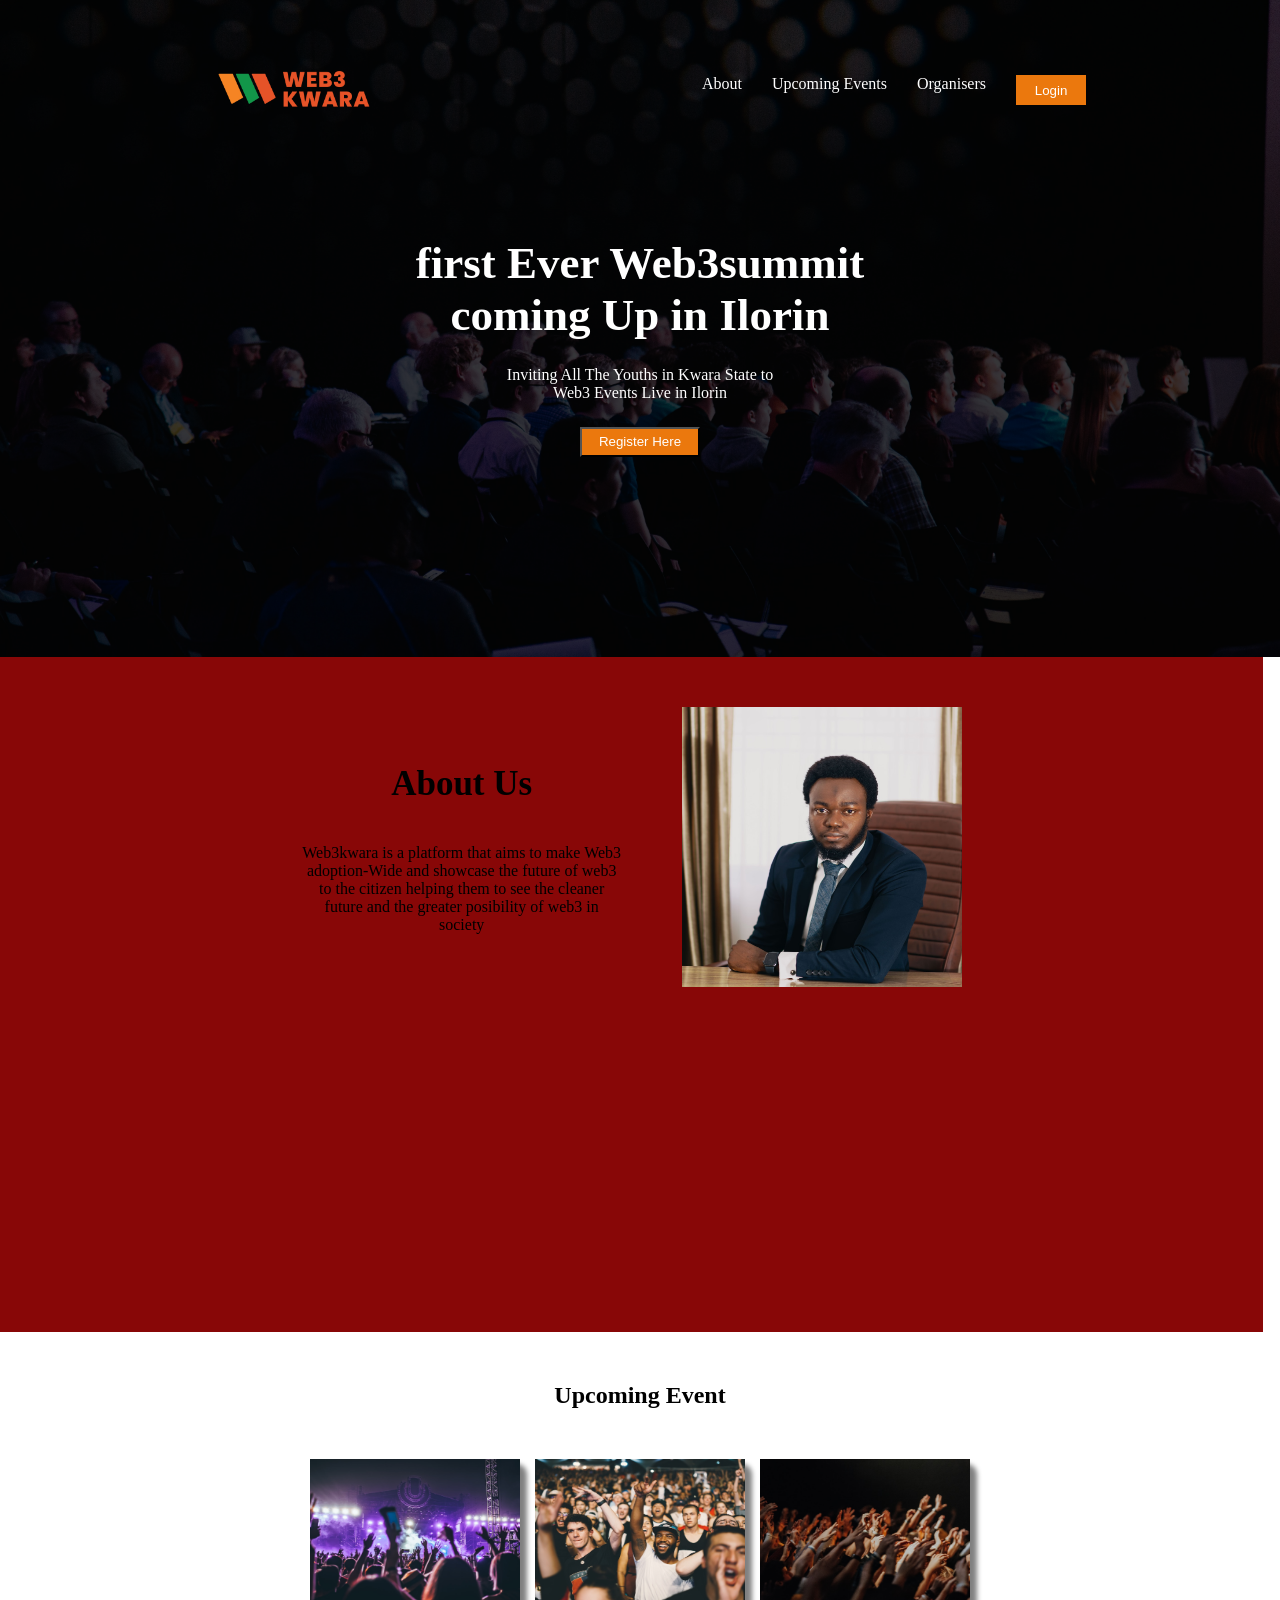
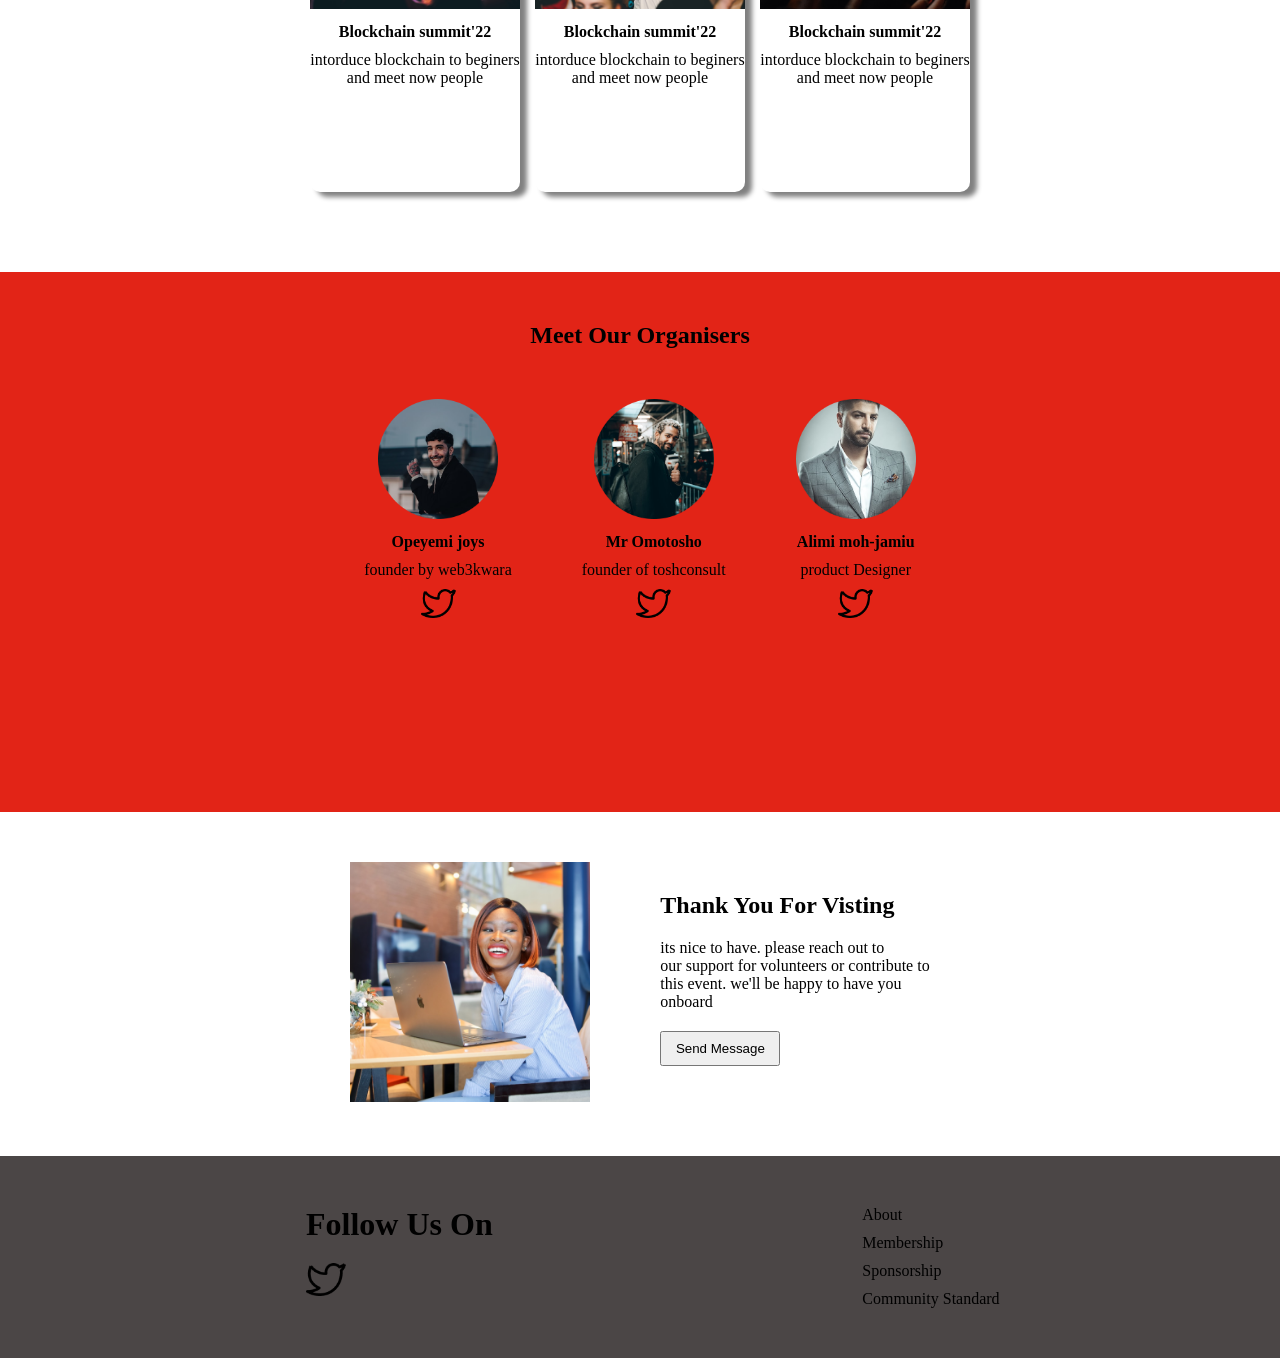
<file: index.html>
<!DOCTYPE html>
<html lang="en">
<head>
    <meta charset="UTF-8">
    <meta name="viewport" content="width=device-width, initial-scale=1.0">
    <title>Document</title>
    <link rel="stylesheet" href="style.css">
</head>
<body>
    <section class="first-sec">
          <nav>
            <div class="first-div">
                <div><img src="/images/Brand logo.png" alt=""></div>
                <div>
                    <ul class="first-ul">
                        <li>About</li>
                        <li>Upcoming Events</li>
                        <li>Organisers</li>
                        <li><button class="hhhh">Login</button></li>
                    </ul>
                </div>
              <div class="menu" onclick="dropdown()">
                <div class="line"></div>
                <div class="line"></div>
                <div class="line"></div>
              </div>
            </div>
          </nav>
          <ul class="all-ull">
            <li>About</li>
            <li>Upcoming Events</li>
            <li>Organisers</li>
            <li><button class="navv-but">Login</button></li>
         </ul>
          <div class="alltxt">
            <div class="txth">
                <h1>first Ever Web3summit <br> coming Up in Ilorin</h1>
            </div>
            <div class="txtp">
                <p>Inviting All The Youths in Kwara State to <br> Web3 Events Live in Ilorin</p>
            </div>
            <div class="buttxt">
                <button>
                    Register Here
                </button>
            </div>
          </div>
    </section>
    <section class="second-sec">
            <div class="rput">
                <div class="put">
                    <div><h1>About Us</h1></div>
                    <div class="webb"><p>Web3kwara is a platform that aims to make  Web3 adoption-Wide and showcase the future of web3 to the citizen helping them to see  the cleaner future and the greater posibility of web3 in society</p></div>
                </div>
                <div class="putimg">
                    <img src="./images/About us image.png" alt="">
                </div>
            </div>
    </section>
    <section class="third-sec">
        <div class="txtupc">
            <h1>Upcoming Event</h1>
        </div>
        <div class="divca">
            <div class="divca1">
                <div class="img1"><img src="/images/Rectangle 13.png" alt=""></div>
                <div><b>Blockchain summit'22</b></div>
                <div><p>intorduce blockchain to beginers <br> and meet now people</p></div>
            </div>
            <div class="divca2">
                <div class="img2"><img src="/images/Rectangle 14.png" alt=""></div>
                <div><b>Blockchain summit'22</b></div>
                <div><p>intorduce blockchain to beginers <br> and meet now people</p></div>
            </div>
            <div class="divca3">
                <div class="img3"><img src="/images/Rectangle 15.png" alt=""></div>
                <div><b>Blockchain summit'22</b></div>
                <div><p>intorduce blockchain to beginers <br> and meet now people</p></div>
            </div>
        </div>
    </section>
    <section class="fouth-sec">
    <div class="divreal">
        <div class="qdivh">
            <h1>Meet Our Organisers</h1>
        </div>
        <div class="qdiv">
            <div class="qdiv-1">
                <div class="dqdiv-1"><img src="/images/Ellipse 1.png" alt=""></div>
                <div><b>Opeyemi joys</b></div>
                <div><p>founder by web3kwara</p></div>
                <div class="k"><img src="./images/Vector.png" alt=""></div>
            </div>
            <div class="qdiv-2">
                <div class="dqdiv-2"><img src="/images/Ellipse 2.png" alt=""></div>
                <div><b>Mr Omotosho</b></div>
                <div><p>founder of toshconsult</p></div>
                <div class="k"><img src="./images/Vector.png" alt=""></div>
            </div>
            <div class="qdiv-3">
                <div class="dqdiv-3"><img src="/images/Ellipse 3.png" alt=""></div>
                <div><b>Alimi moh-jamiu</b></div>
                <div><p>product Designer</p></div>
                <div class="k"><img src="/images/Vector.png" alt=""></div>
            </div>
        </div>
    </div>
    </section>
    <section class="fif-sec">
        <div class="fifsec-div">
            <div class="fif-img">
                <img src="./images/Image.png" alt="">
            </div>
            <div class="allall">
                <div>
                    <h1>Thank You For Visting</h1>
                </div>
                <div>
                    <p>its nice to have. please reach out to <br>our support for volunteers or contribute to <br> this event. we'll be happy to have you <br>onboard</p>
                </div>
                <div class="butbut">
                    <button>Send Message</button>
                </div>
            </div>
        </div>
    </section>
    <footer>
        <div class="f1">
            <div class="f1div">
                <div><h1>Follow Us On</h1></div>
                <div class="f1img">
                    <img src="images/Vector.png" alt="">
                </div>
            </div>
            <div>
                <div>
                    <ol>
                        <li>About</li>
                        <li>Membership</li>
                        <li>Sponsorship</li>
                        <li>Community Standard</li>
                    </ol>
                </div>
            </div>
        </div>
    </footer>
</body>
    
</html>
<script>
        function dropdown(){
        var menu = document.querySelector(".all-ull")
        menu.classList.toggle("toggle")
        }
</script>
</file>
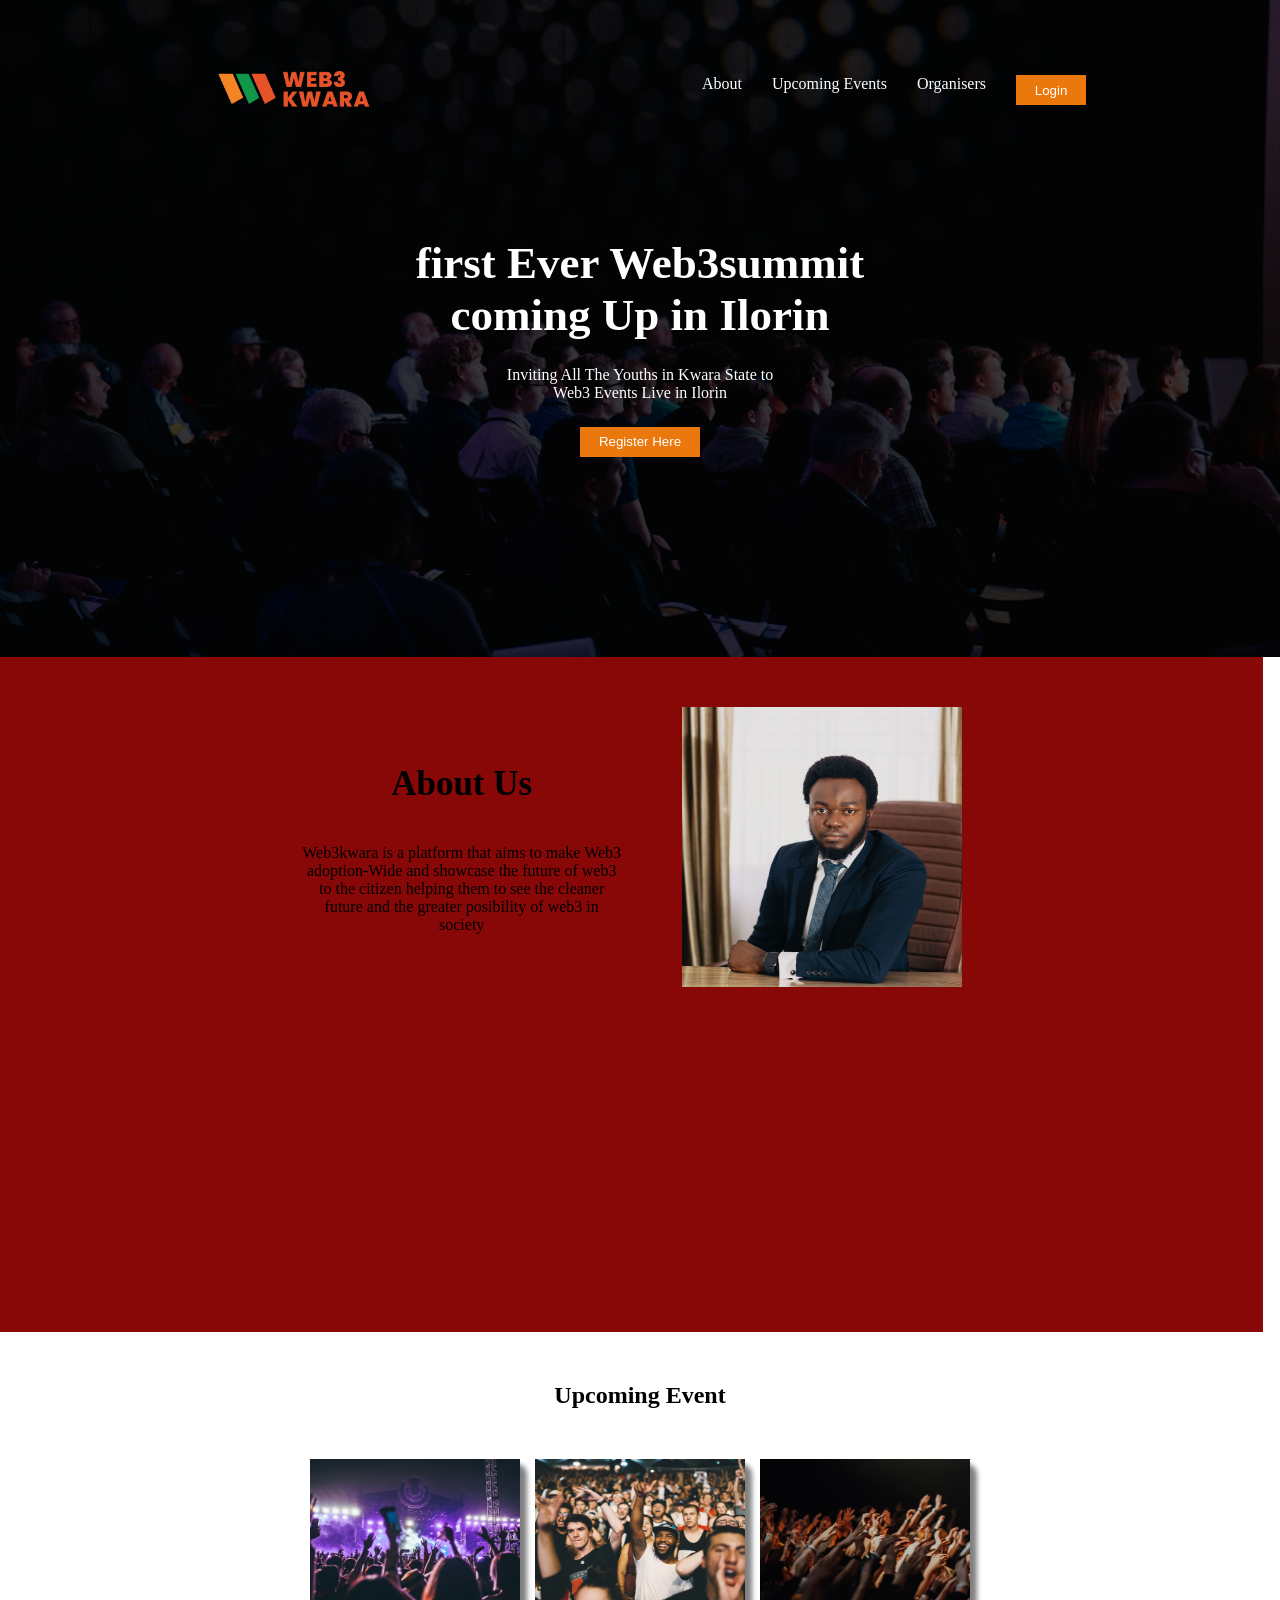
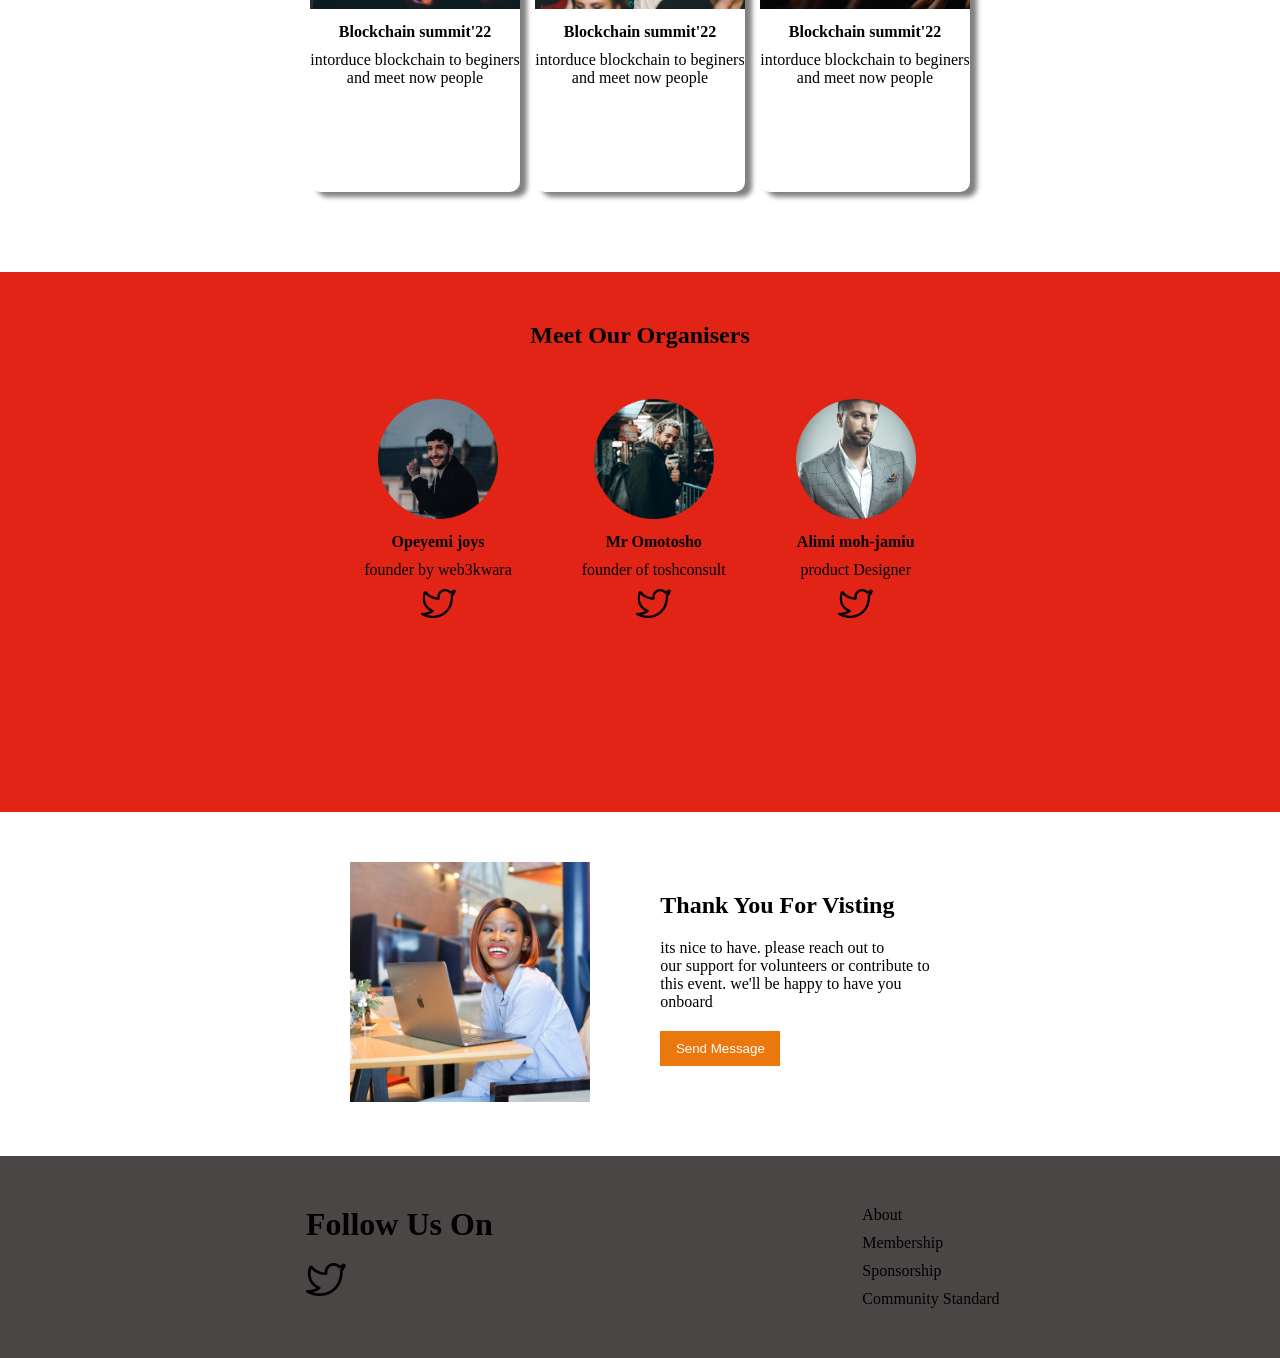
<file: kola.html>
<!DOCTYPE html>
<html lang="en">
<head>
    <meta charset="UTF-8">
    <meta name="viewport" content="width=device-width, initial-scale=1.0">
    <title>Document</title>
    <link rel="stylesheet" href="kola.css">
</head>
<body>
    <section class="first-sec">
          <nav>
            <div class="first-div">
                <div><img src="/images/Brand logo.png" alt=""></div>
                <div>
                    <ul>
                        <li>About</li>
                        <li>Upcoming Events</li>
                        <li>Organisers</li>
                        <li><button>Login</button></li>
                    </ul>
                </div>
            </div>
          </nav>
          <div class="alltxt">
            <div class="txth">
                <h1>first Ever Web3summit <br> coming Up in Ilorin</h1>
            </div>
            <div class="txtp">
                <p>Inviting All The Youths in Kwara State to <br> Web3 Events Live in Ilorin</p>
            </div>
            <div class="buttxt">
                <button>
                    Register Here
                </button>
            </div>
          </div>
    </section>
    <section class="second-sec">
            <div class="rput">
                <div class="put">
                    <div><h1>About Us</h1></div>
                    <div class="webb"><p>Web3kwara is a platform that aims to make  Web3 adoption-Wide and showcase the future of web3 to the citizen helping them to see  the cleaner future and the greater posibility of web3 in society</p></div>
                </div>
                <div class="putimg">
                    <img src="./images/About us image.png" alt="">
                </div>
            </div>
    </section>
    <section class="third-sec">
        <div class="txtupc">
            <h1>Upcoming Event</h1>
        </div>
        <div class="divca">
            <div class="divca1">
                <div class="img1"><img src="/images/Rectangle 13.png" alt=""></div>
                <div><b>Blockchain summit'22</b></div>
                <div><p>intorduce blockchain to beginers <br> and meet now people</p></div>
            </div>
            <div class="divca2">
                <div class="img2"><img src="/images/Rectangle 14.png" alt=""></div>
                <div><b>Blockchain summit'22</b></div>
                <div><p>intorduce blockchain to beginers <br> and meet now people</p></div>
            </div>
            <div class="divca3">
                <div class="img3"><img src="/images/Rectangle 15.png" alt=""></div>
                <div><b>Blockchain summit'22</b></div>
                <div><p>intorduce blockchain to beginers <br> and meet now people</p></div>
            </div>
        </div>
    </section>
    <section class="fouth-sec">
    <div class="divreal">
        <div class="qdivh">
            <h1>Meet Our Organisers</h1>
        </div>
        <div class="qdiv">
            <div class="qdiv-1">
                <div class="dqdiv-1"><img src="/images/Ellipse 1.png" alt=""></div>
                <div><b>Opeyemi joys</b></div>
                <div><p>founder by web3kwara</p></div>
                <div class="k"><img src="./images/Vector.png" alt=""></div>
            </div>
            <div class="qdiv-2">
                <div class="dqdiv-2"><img src="/images/Ellipse 2.png" alt=""></div>
                <div><b>Mr Omotosho</b></div>
                <div><p>founder of toshconsult</p></div>
                <div class="k"><img src="./images/Vector.png" alt=""></div>
            </div>
            <div class="qdiv-3">
                <div class="dqdiv-3"><img src="/images/Ellipse 3.png" alt=""></div>
                <div><b>Alimi moh-jamiu</b></div>
                <div><p>product Designer</p></div>
                <div class="k"><img src="/images/Vector.png" alt=""></div>
            </div>
        </div>
    </div>
    </section>
    <section class="fif-sec">
        <div class="fifsec-div">
            <div class="fif-img">
                <img src="./images/Image.png" alt="">
            </div>
            <div class="allall">
                <div>
                    <h1>Thank You For Visting</h1>
                </div>
                <div>
                    <p>its nice to have. please reach out to <br>our support for volunteers or contribute to <br> this event. we'll be happy to have you <br>onboard</p>
                </div>
                <div class="butbut">
                    <button>Send Message</button>
                </div>
            </div>
        </div>
    </section>
    <footer>
        <div class="f1">
            <div class="f1div">
                <div><h1>Follow Us On</h1></div>
                <div class="f1img">
                    <img src="images/Vector.png" alt="">
                </div>
            </div>
            <div>
                <div>
                    <ol>
                        <li>About</li>
                        <li>Membership</li>
                        <li>Sponsorship</li>
                        <li>Community Standard</li>
                    </ol>
                </div>
            </div>
        </div>
    </footer>
</body>
</html>
</file>
<file: style.css>
*{
    margin: 0;
    padding: 0;
    box-sizing: border-box;
}
.first-sec{
    background-image: url(/images/Background\ Image.png);
    background-repeat: no-repeat;
    background-size: cover;
}
.first-ul{
    color: white;
    display: flex;
    gap: 30px;
    list-style: none;
    margin-top: 35px;
}
.line{
    background-color: white;
    height: 3px;
    width: 24px;
    margin: 4px;
}
.menu{
    display: none;
}
.first-div{
    display: flex;
    justify-content: space-around;
    padding: 40px;
}
.webb p{
    width: 25vw;
}
.hhhh{
    height: 30px;
    width: 70px;
    border: none;
    background-color: #EB780D;
    color: white;
}
.txth{
    color: white;
    font-size: 30px;
}
.txtp{
    color: white;
}
.alltxt{
    /* align-items: center; */
    text-align: center;
    display: flex;
    flex-direction: column;
    gap: 25px;
}
.buttxt button{
    background-color: #EB780D;
    color: white;
    width: 120px;
    height: 30px;
    /* padding-bottom: 70px; */
    margin-bottom: 200px;
}
.first-div img{
    width: 200px;
    margin-bottom: 60px;
}
.put{
    display: flex;
    flex-direction: column;
    gap: 40px;
}
.rput{
    display: flex;
    align-items: center;
    flex-direction: row;
    gap: 60px;
    padding: 50px;
    align-content: center;
    /* margin-left: 23%; */
    text-align: center;
}
.putimg img{
    width: 280px;
    height: 280px;
}
.second-sec{
    height: 75vh;
    width: 98.7%;
    background-color: rgb(136, 7, 7);
}
.put p{
    color: black;
}
.put h1{
    font-size: 35px;
}
.third-sec{
    height: 60vh;
    background-color: white;

}
.divca{
    display: flex;
    /* padding: 50px; */
    gap: 15px;
    flex-direction: row;
    align-content: center;
    margin-left: 25%;

}
.img1 img{
    width: 210px;
    height: 150px;
}
.img2 img{
    width: 210px;
    height: 150px;
}
.img3 img{
    width: 210px;
    height: 150px;
}
.txtupc{
    text-align: center;
    padding: 50px;
}
.divca1{
    display: flex;
    flex-direction: column;
    gap: 10px;
    background-color: white;
    height: 37vh;
    text-align: center;
    box-shadow: 7px 5px 5px gray;
    border-radius: 10px;
}
.divca2{
    display: flex;
    flex-direction: column;
    gap: 10px;
    background-color: white;
    height: 37vh;
    text-align: center;
    box-shadow: 7px 5px 5px gray;
    border-radius: 10px;
}
.divca3{
    display: flex;
    flex-direction: column;
    gap: 10px;
    background-color: white;
    height: 37vh;
    text-align: center;
    box-shadow: 7px 5px 5px gray;
    border-radius: 10px;
}
.qdiv{
    display: flex;
    gap: 70px;
    /* margin-left: 29%; */

}
.dqdiv-1 img{
    width: 120px;
}
.dqdiv-2 img{
    width: 120px;
}
.dqdiv-3 img{
    width: 120px;
}
.qdivh{
    text-align: center;
    padding: 50px;
}
.qdiv-1{
    text-align: center;
    display: flex;
    flex-direction: column;
    gap: 10px;
}
.qdiv-2{
    text-align: center;
    display: flex;
    flex-direction: column;
    gap: 10px;
}
.qdiv-3{
    text-align: center;
    display: flex;
    flex-direction: column;
    gap: 10px;
}
.k img{
    width: 35px;
}
.fouth-sec{
    height: 60vh;
    background-color: rgb(226, 36, 23);
    /* padding-top: 90px; */
}
.fifsec-div{
    display: flex;
    padding: 50px;
    flex-direction: row;
    gap: 70px;
    /* margin-left: 27%; */
}
.fif-img img{
    width: 240px;
    height: 240px;
}
.divreal{
    display: flex;
    flex-direction: column;
    align-items: center;

}
.allall{
    display: flex;
    flex-direction: column;
    gap: 20px;
    margin-top: 30px;
}
.butbut button{
    height: 35px;
    width: 120px;
}
.second-sec{
    display: flex;
    flex-direction: column;
    align-items: center;
}
.third-sec{
    display: flex;
    flex-direction: column;
    align-items: center;
}
.f1{
    display: flex;
    padding: 50px;
    gap: 40%;
    margin-left: 20%;
}
.f1div{
    display: flex;
    flex-direction: column;
    gap: 20px;
}
ol{
    list-style: none;
    display: flex;
    flex-direction: column;
    gap: 10px;
}
.f1img img{
    width: 40px;
}
footer{
    background-color: rgb(75, 70, 70);
}
.fif-sec{
    width: 100%;
}
.divca{
    margin: 0%;
}
.fif-sec{
        display: flex;
        flex-direction: column;
        align-items: center;
    
}
.all-ull{
    color: #EB780D;
    font-size: 15px;
    display: none;

}
@media screen and (max-width: 950px) {
    .all-ull{
        display: block;
        background: transparent;
        color: white;
        flex-direction: column;
        background-color: #EB780D;
        text-align: center;
        display: none;
    }
    .first-ul{
        display: none;
    }
    .toggle{
        display: flex;
    }
    .first-div{
        align-items: center;
    }
    .navv-but{
        border: none;
        background: transparent;
        color: white;
    }
    .menu{
        display: block;
        position: absolute;
        top: 70px;
        right: 40px;
    }
    .divca{
        flex-direction: column;
        gap: 30px;
    }
    .rput{
        flex-direction: column;
    }
    .webb p{
        width: 80vw;
    }
    .qdiv{
        flex-direction: column;
    }
    .f1{
        flex-direction: column;
    }
    .divca1{
        width: 25.8vh;
    }
    .divca2{
        width: 25.8vh;
    }
    .divca3{
        width: 25.8vh;
    }
    .fifsec-div{
        flex-direction: column;
        width: 50.8vh;
    }
    .third-sec{
        width: 100vw;
        height: 140vh;
    }
    .second-sec{
        width: 100vw;
        height: 80vh;
    }
    .fouth-sec{
        width: 100vw;
        height: 140vh;
        margin-left: none;
    }
    .fif-sec{
        width: 100vw;   
    }
    .fifsec-div{
        /* margin-left: 15%; */
        width: 100vw;
    }
    .divca1{
        display: flex;
        flex-direction: column;
        justify-content: center;
        align-items: center;
        width: 54vw;
    }
    .divca2{
        display: flex;
        flex-direction: column;
        justify-content: center;
        align-items: center;
        width: 54vw;
    }
    .divca3{
        display: flex;
        flex-direction: column;
        justify-content: center;
        align-items: center;
        width: 54vw;
    }
}
</file>
<file: kola.css>
*{
    margin: 0;
    padding: 0;
    box-sizing: border-box;
}
.first-sec{
    background-image: url(/images/Background\ Image.png);
    background-repeat: no-repeat;
    background-size: cover;
}
ul{
    color: white;
    display: flex;
    gap: 30px;
    list-style: none;
    margin-top: 35px;
}
.first-div{
    display: flex;
    justify-content: space-around;
    padding: 40px;
}
.webb p{
    width: 25vw;
}
button{
    height: 30px;
    width: 70px;
    border: none;
    background-color: #EB780D;
    color: white;
}
.txth{
    color: white;
    font-size: 30px;
}
.txtp{
    color: white;
}
.alltxt{
    /* align-items: center; */
    text-align: center;
    display: flex;
    flex-direction: column;
    gap: 25px;
}
.buttxt button{
    background-color: #EB780D;
    color: white;
    width: 120px;
    height: 30px;
    /* padding-bottom: 70px; */
    margin-bottom: 200px;
}
.first-div img{
    width: 200px;
    margin-bottom: 60px;
}
.put{
    display: flex;
    flex-direction: column;
    gap: 40px;
}
.rput{
    display: flex;
    align-items: center;
    flex-direction: row;
    gap: 60px;
    padding: 50px;
    align-content: center;
    /* margin-left: 23%; */
    text-align: center;
}
.putimg img{
    width: 280px;
    height: 280px;
}
.second-sec{
    height: 75vh;
    width: 98.7%;
    background-color: rgb(136, 7, 7);
}
.put p{
    color: black;
}
.put h1{
    font-size: 35px;
}
.third-sec{
    height: 60vh;
    background-color: white;

}
.divca{
    display: flex;
    /* padding: 50px; */
    gap: 15px;
    flex-direction: row;
    align-content: center;
    margin-left: 25%;

}
.img1 img{
    width: 210px;
    height: 150px;
}
.img2 img{
    width: 210px;
    height: 150px;
}
.img3 img{
    width: 210px;
    height: 150px;
}
.txtupc{
    text-align: center;
    padding: 50px;
}
.divca1{
    display: flex;
    flex-direction: column;
    gap: 10px;
    background-color: white;
    height: 37vh;
    text-align: center;
    box-shadow: 7px 5px 5px gray;
    border-radius: 10px;
}
.divca2{
    display: flex;
    flex-direction: column;
    gap: 10px;
    background-color: white;
    height: 37vh;
    text-align: center;
    box-shadow: 7px 5px 5px gray;
    border-radius: 10px;
}
.divca3{
    display: flex;
    flex-direction: column;
    gap: 10px;
    background-color: white;
    height: 37vh;
    text-align: center;
    box-shadow: 7px 5px 5px gray;
    border-radius: 10px;
}
.qdiv{
    display: flex;
    gap: 70px;
    /* margin-left: 29%; */

}
.dqdiv-1 img{
    width: 120px;
}
.dqdiv-2 img{
    width: 120px;
}
.dqdiv-3 img{
    width: 120px;
}
.qdivh{
    text-align: center;
    padding: 50px;
}
.qdiv-1{
    text-align: center;
    display: flex;
    flex-direction: column;
    gap: 10px;
}
.qdiv-2{
    text-align: center;
    display: flex;
    flex-direction: column;
    gap: 10px;
}
.qdiv-3{
    text-align: center;
    display: flex;
    flex-direction: column;
    gap: 10px;
}
.k img{
    width: 35px;
}
.fouth-sec{
    height: 60vh;
    background-color: rgb(226, 36, 23);
    /* padding-top: 90px; */
}
.fifsec-div{
    display: flex;
    padding: 50px;
    flex-direction: row;
    gap: 70px;
    /* margin-left: 27%; */
}
.fif-img img{
    width: 240px;
    height: 240px;
}
.divreal{
    display: flex;
    flex-direction: column;
    align-items: center;

}
.allall{
    display: flex;
    flex-direction: column;
    gap: 20px;
    margin-top: 30px;
}
.butbut button{
    height: 35px;
    width: 120px;
}
.second-sec{
    display: flex;
    flex-direction: column;
    align-items: center;
}
.third-sec{
    display: flex;
    flex-direction: column;
    align-items: center;
}
.f1{
    display: flex;
    padding: 50px;
    gap: 40%;
    margin-left: 20%;
}
.f1div{
    display: flex;
    flex-direction: column;
    gap: 20px;
}
ol{
    list-style: none;
    display: flex;
    flex-direction: column;
    gap: 10px;
}
.f1img img{
    width: 40px;
}
footer{
    background-color: rgb(75, 70, 70);
}
.fif-sec{
    width: 100%;
}
.divca{
    margin: 0%;
}
.fif-sec{
        display: flex;
        flex-direction: column;
        align-items: center;
    
}
@media screen and (max-width: 950px) {
    ul{
        display: none;
    }
    .divca{
        flex-direction: column;
    }
    .rput{
        flex-direction: column;
    }
    .webb p{
        width: 80vw;
    }
    .qdiv{
        flex-direction: column;
    }
    .f1{
        flex-direction: column;
    }
    .divca1{
        width: 25.8vh;
    }
    .divca2{
        width: 25.8vh;
    }
    .divca3{
        width: 25.8vh;
    }
    .fifsec-div{
        flex-direction: column;
        width: 50.8vh;
    }
    .third-sec{
        width: 100vw;
        height: 140vh;
    }
    .second-sec{
        width: 100vw;
    }
    .fouth-sec{
        width: 100vw;
        height: 120vh;
        margin-left: none;
    }
    .fif-sec{
        width: 100vw;   
    }
    .fifsec-div{
        /* margin-left: 15%; */
        width: 100vw;
    }
    .divca1{
        display: flex;
        flex-direction: column;
        justify-content: center;
        align-items: center;
        width: 54vw;
    }
    .divca2{
        display: flex;
        flex-direction: column;
        justify-content: center;
        align-items: center;
        width: 54vw;
    }
    .divca3{
        display: flex;
        flex-direction: column;
        justify-content: center;
        align-items: center;
        width: 54vw;
    }
}
</file>
